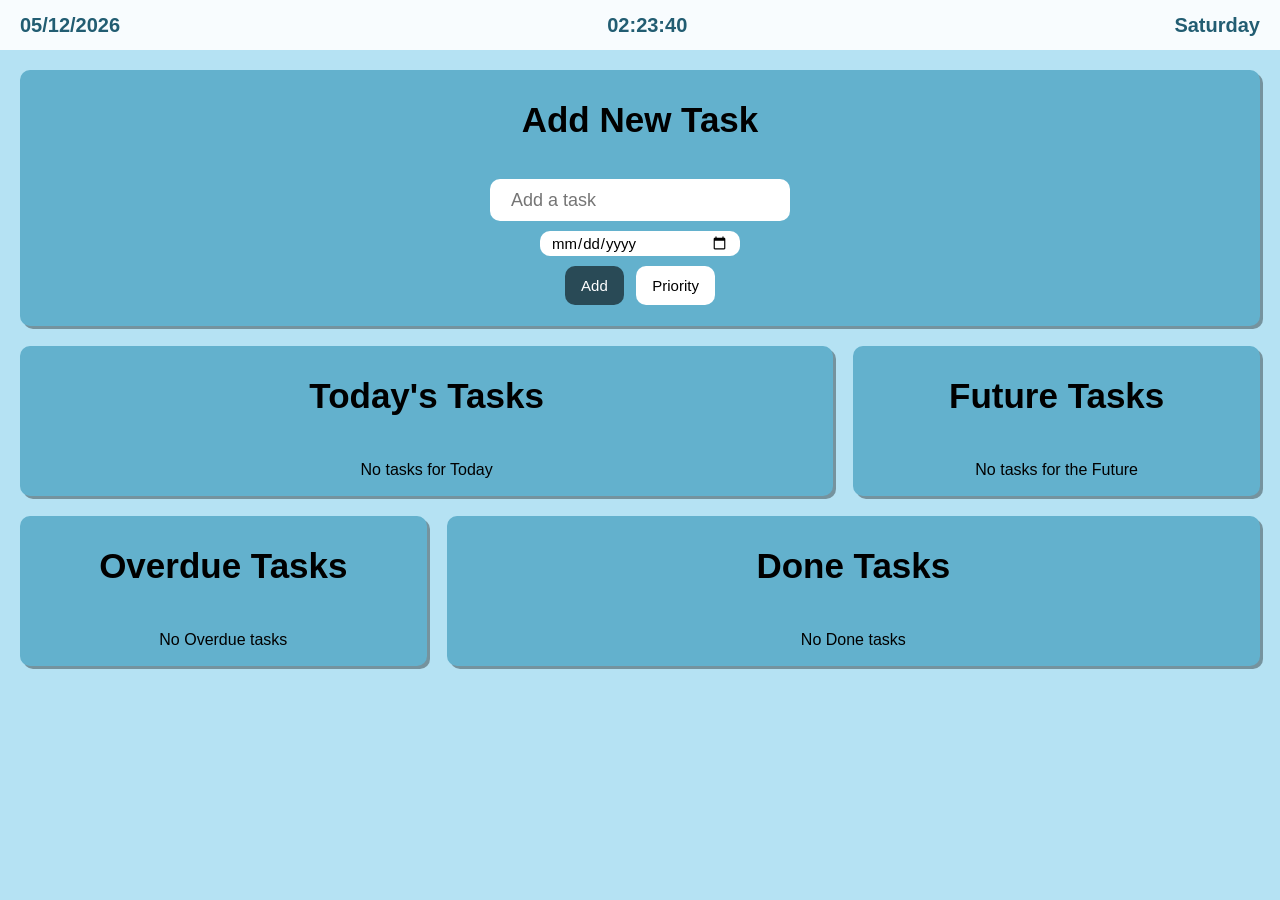
<file: index.html>
<!DOCTYPE html>
<html lang="en">
  <head>
    <meta charset="UTF-8">
    <meta name="viewport" content="width=device-width, initial-scale=1.0">
    <meta http-equiv="X-UA-Compatible" content="ie=edge">
    <link rel="stylesheet" href="body.css">
    <link rel="stylesheet" href="start-section.css">
    <link rel="stylesheet" href="main-sections.css">
    <title>Task Manager</title>
  </head>
  <body>
    <header>
      <section class="start-section">
        <p class="js-date info"></p>
        <p class="js-hour info"></p>
        <p class="js-weekday info"></p>
      </section>
    </header>
    <main> 
      
      <section class="section-add-new section">
      <h1 class="title">Add New Task</h1>
      <form class="form">
      <input placeholder="Add a task" class="js-task-input" id="text-input" type="text"/>
      <input class="js-date-input" type="date"/>
      </form>
      <div>
      <button class="add-todo-btn" onclick="addToDo()">Add</button>
      <button id="priority-toggle" class="priority-btn toggle-off " onclick="prioritybtn(); seeBtnToggle()">Priority</button>
      </div> 
      </section> 


      <div class="container-1"> 
      <section class="section-today-tasks section">
      <h2 class="title">Today's Tasks</h2>
      
      <div class="container-today-tasks tasks-container">
      </div>
      </section>


      <section class="section-future-tasks  section">
        <h2 class="title">Future Tasks</h2>
        <div class="container-future-tasks tasks-container">
        </div>
      </section>
      </div>

      <div class="container-2"> 
      <section class="section-overdue-tasks  section">
        <h2 class="title">Overdue Tasks</h2>
        <div class="container-overdue-tasks tasks-container">
        </div>
      </section>

      <section class="section-done-tasks  section">
        <h2 class="title">Done Tasks</h2>
        <div class="container-done-tasks tasks-container">
        </div>
      </section>
      </div>

    </main>
    <script src="todo.js"></script>
  </body>
  </html>
</file>
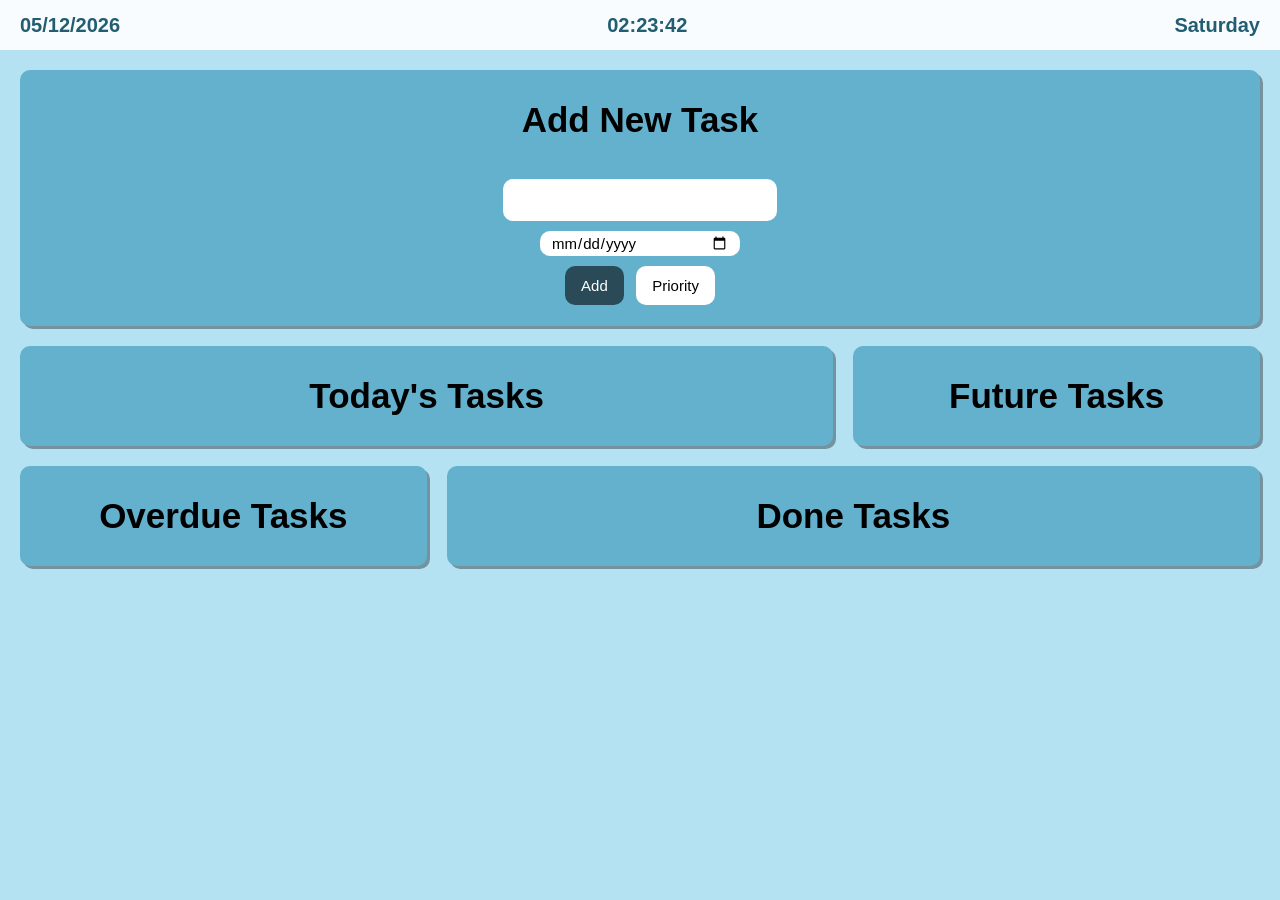
<file: todo.html>
<!DOCTYPE html>
<html lang="en">
  <head>
    <meta charset="UTF-8">
    <meta name="viewport" content="width=device-width, initial-scale=1.0">
    <meta http-equiv="X-UA-Compatible" content="ie=edge">
    <link rel="stylesheet" href="body.css">
    <link rel="stylesheet" href="start-section.css">
    <link rel="stylesheet" href="main-sections.css">
    <title>Task Manager</title>
  </head>
  <body>
    <header>
      <section class="start-section">
        <p class="js-date info"></p>
        <p class="js-hour info"></p>
        <p class="js-weekday info"></p>
      </section>
    </header>
    <main> 
      
      <section class="section-add-new section">
      <h2 class="title">Add New Task</h2>
      <input class="js-task-input" type="text"/>
      <input class="js-date-input" type="date"/>
      <div>
      <button class="add-todo-btn btn" onclick="addToDo()">Add</button>
      <button id="priority-toggle" class="priority-btn toggle-off btn btn" onclick="prioritybtn(); seeBtnToggle()">Priority</button>
      </div> 
      </section> 


      <div class="container-1"> 
      <section class="section-today-tasks section">
      <h1 class="title">Today's Tasks</h1>
      <div class="container-today-tasks">
      </div>
      </section>


      <section class="section-future-tasks  section">
        <h2 class="title">Future Tasks</h2>
        <div class="container-future-tasks">
        </div>
      </section>
      </div>
      <div class="container-2"> 
      <section class="section-overdue-tasks  section">
        <h2 class="title">Overdue Tasks</h2>
        <div class="container-overdue-tasks">
        </div>
      </section>

      <section class="section-done-tasks  section">
        <h2 class="title">Done Tasks</h2>
        <div class="container-done-tasks">
        </div>
      </section>
      </div>

    </main>
    <footer>

    </footer>
    <script src="todo.js"></script>
  </body>
  </html>
</file>
<file: body.css>
*{
  box-sizing: border-box;
  font-family: Arial, Helvetica, sans-serif;
}

body{
  background-color:rgb(181, 226, 243);
  padding: 0;
  margin:0;
}

main{
  position: relative;
  display: flex;
  flex-direction: column;
  margin-top: 50px;
  gap: 20px;
  width: 100%;
  padding: 20px;
  
}

.container-1{ 
  display: grid; 
  grid-template-columns: 2fr 1fr;
  gap: 20px;
  width: 100%;
}

.container-2{ 
  display: grid; 
  grid-template-columns: 1fr 2fr;
  gap: 20px;
  width: 100%;
}

@media (max-width: 767px ) {
 body{
    width: 100%;
  }
  
  .container-1, .container-2{ 
    grid-template-columns: 1fr;
    grid-template-rows: 1fr;
    gap: 20px;

  }
  
}


@media (min-width: 768px) and (max-width: 1023px) {
  body{
    width: 100%;
  }

  .container-1{ 
    display: grid; 
    grid-template-columns: 1fr;
    grid-template-rows: 1fr;
    gap: 20px;
  } 

  .container-2{ 
    display: grid; 
    grid-template-columns: 1fr;
    grid-template-rows: 1fr;
    gap: 20px;
  }
}
</file>
<file: start-section.css>
.start-section{
  position: fixed;
  z-index: 2000;
  top: 0;
  right: 0;
  left: 0; 
  height: 50px;
  margin: 0;
  padding: 0; 
  display: flex;
  flex-direction: row;
  align-items: center;
  justify-content: space-between;
  background-color:rgba(255, 255, 255, 0.9);
}

.info{ 
  padding: 0 20px;
  margin: 0;
  font-size: 20px;
  font-weight: bold;
  color: rgb(34, 93, 114);
}

@media (max-width: 767px ) {

  .start-section{
  display: grid;
  grid-template-columns: 1fr 1fr 1fr;
  align-content: center;
  justify-items: center;

}

.info{ 
  padding: 0 10px;
  
}
}
</file>
<file: main-sections.css>
.task-btn, .add-todo-btn, .priority-btn , .toggle-off, .toggle-on{
  padding: 10px 15px;
  border-radius: 10px;
  border: 1px solid transparent;
  transition: transform 0.1s ease;
  font-size: 15px;
}

.add-todo-btn{
  background-color: rgba(0, 0, 0, 0.579);
  color: white;
  margin-right: 8px;
}

.btn:hover, .toggle-off:hover, .toggle-on:hover{
  cursor: pointer;
}

.btn:active, .toggle-on:active, .toggle-off:active {
  transform: scale(0.92);
}


.section{
  box-shadow: 3px 3px rgba(0, 0, 0, 0.353);
  display: flex;
  flex-direction: column;
  align-items: center; 
  justify-content: start;
  width: 100%;
  background-color:rgb(99, 177, 205);
  border: 1px solid transparent;
  border-radius: 10px;
  padding: 0 15px;
}

.section-add-new{
  padding: 0 0 20px 0;
  gap: 10px;
}


form{
  display: flex;
  flex-direction: column;
  align-items: center; 
  justify-content: start;
  gap: 10px;
}

.single-task-container{
  display: grid;
  grid-template-columns: 3fr 2fr 1fr;
  gap: 12px;
  justify-items: start;
  align-items: center;
  margin: 15px 0;
  border: 1px solid lightblue;
  border-radius: 10px;
  padding: 10px 5px;
  max-width: 800px;
  width: 100%;
}


.priority-container, .complete-task-container{
  display: grid;
  grid-template-columns: max-content 3fr 2fr 1fr;
  gap: 8px;
  justify-content: start;
  align-items: center;
  margin: 15px 0;
  border: 1px solid lightblue;
  border-radius: 10px;
  padding: 10px 5px;
  width: 100%;
  max-width: 800px;
}


.btn-container{
  display: grid;
  grid-template-columns: repeat(3, auto);
  gap: 8px;
  
}


.task-btn{
  padding: 8px 7px; 
  font-size: 13px;

}

.title{
  font-size: 35px;
  color: rgb(0, 0, 0);
}


.js-date-input{
  width: 150px;
  height: 20px;
  border: 1px solid transparent;
  border-radius: 10px;
  padding: 10px;
}

.js-date-input:hover{
  cursor: pointer;
}



.js-task-input{
  height: 30px;
  border: 1px solid transparent;
  border-radius: 10px;
  font-size: 18px;
  padding: 20px;
  box-sizing: border-box;
  max-width: 700px;
  box-sizing: border-box;
}

.js-task-input:focus{
  outline: none;
}

.toggle-on{
  color: white;
  background-color: green;
  padding: 10px;
  border-radius: 10px;
  border: 1px solid transparent;
  
}

.toggle-off{
  color: black;
  background-color: white;
}

.task-name, .task-date{
  font-size: 20px;
  margin: 0;
  padding: 5px;
  
}

.js-date-input{
  width: 200px;
  height:25px;
  padding: 10px;
  font-size: 15px;
}

.js-date-input:focus{
  outline: none;
}

.icon{
  margin: 0;
  padding:0;
  height: 35px;
  font-size: 23px;
}



@media (max-width: 767px ) {

  .section{
    box-shadow: 2px 2px rgba(181, 226, 243, 0.353);
  }

  .single-task-container, .priority-container, .complete-task-container{
    gap: 8px;
    max-width: 400px;
    grid-template-columns: 1fr;
    justify-items: center;
    padding: 10px 35px;
  }

  .btn-container{
    display: flex;
    align-content: center;
    justify-content: center;
    gap: 20px;
    
  }

  .task-name, .task-date{
    font-size: 18px;
    padding: 2px;
    
  }

  .task-name{
    text-align: center;
  }

  .icon{
    height: 25px;
    font-size: 20px;
  }

  .task-btn{
    padding: 8px 13px; 
    font-size: 13px;

  }

  .js-task-input{
    max-width: 350px;
  }

  .js-date-input{
    width: 150px;
    height:20px;
    padding: 10px;
    font-size: 12px;
  }
  
}


@media (min-width: 768px) and (max-width: 1023px) {

  .section{
    box-shadow: 2px 2px rgba(181, 226, 243, 0.353);
  }

  .single-task-container, .priority-container, .complete-task-container{
    gap: 8px;
    max-width: 700px;
    min-width: 700px;
    grid-template-columns: 1fr;
    justify-items: center;
    padding: 10px 35px;
  }

  .btn-container{
    display: flex;
    align-content: center;
    justify-content: center;
    gap: 20px;
    
  }

  .task-name, .task-date{
    font-size: 18px;
    padding: 2px;
    
  }

  .task-name{
    text-align: center;
  }

  .icon{
    height: 25px;
    font-size: 20px;
  }

  .task-btn{
    padding: 5px;
    font-size: 15px;
    margin: 0;
  }

}
</file>
